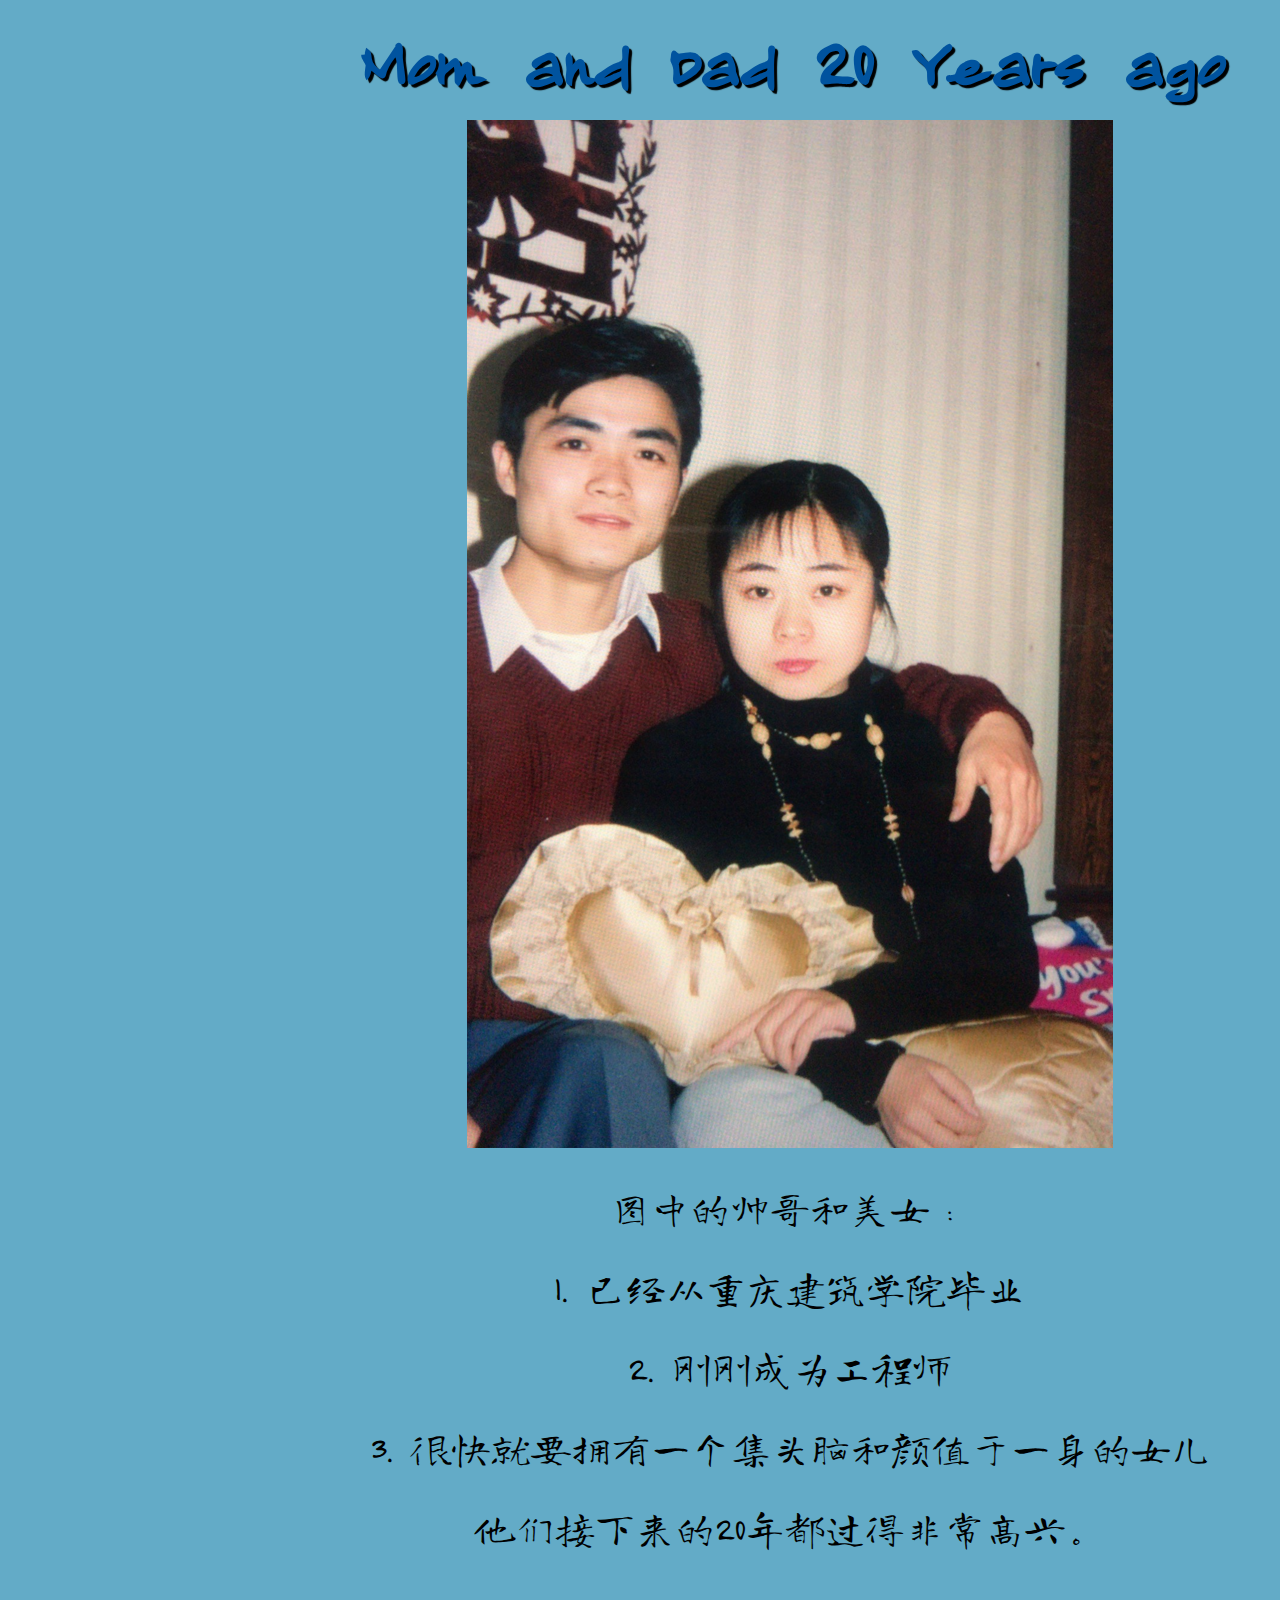
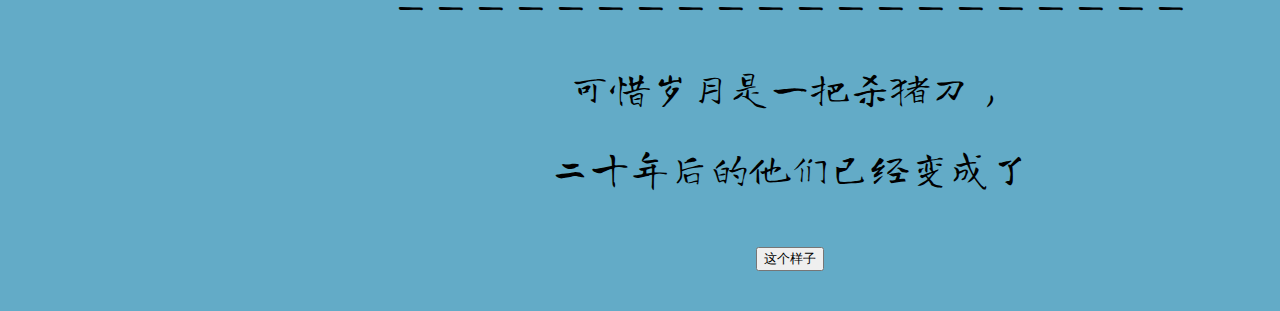
<file: index.html>
<!DOCTYPE html>
<html>
    <head>
        <meta charset="utf-8">
        <title>MY TEST SITE</title>
        <link href='style/my_test_style.css' rel='stylesheet'>
        <link rel="preconnect" href="https://fonts.gstatic.com">
        <link href="https://fonts.googleapis.com/css2?family=Long+Cang&display=swap" rel="stylesheet">
        <script src="script/my_test_script.js" defer></script>
    </head>
    <body>
        <h1>Mom and Dad 20 Years ago</h1>
        
        <img src='image/mom_and_dad.png' alt="picture of mom and dad 20 years ago">

        <p>图中的帅哥和美女：</p>
        <p>1. 已经从重庆建筑学院毕业</p>
        <p>2. 刚刚成为工程师</p>
        <p>3. 很快就要拥有一个集头脑和颜值于一身的女儿</p>
        <p>他们接下来的20年都过得非常高兴。</p>
        <p>————————————————————</p>
        <p>可惜岁月是一把杀猪刀，</p>
        <p>二十年后的他们已经变成了</p> 
        <button> 这个样子 </button>

    </body>
</html>
</file>
<file: style/my_test_style.css>
html {
    /* px 表示 “像素（pixels）”: 基础字号为 10 像素 */
    font-size: 40px;
    /* Google fonts 输出的 CSS */
    font-family: 'Long Cang', cursive;
    background-color:rgba(153, 199, 229, 0.233);
}

body {
    width: 1500px;
    margin: 0 auto;
    background-color:rgb(99, 171, 199);
    padding: 0 40px 40px 40px;
    text-align: center;
}

h1 {
    margin: 0;
    padding: 20px 0;
    color: #00539F;
    text-shadow: 3px 3px 1px black;
}

img {
    display: block;
    margin: 0 auto;
}

button {
    width: 400;
    height: 100;
}
</file>
